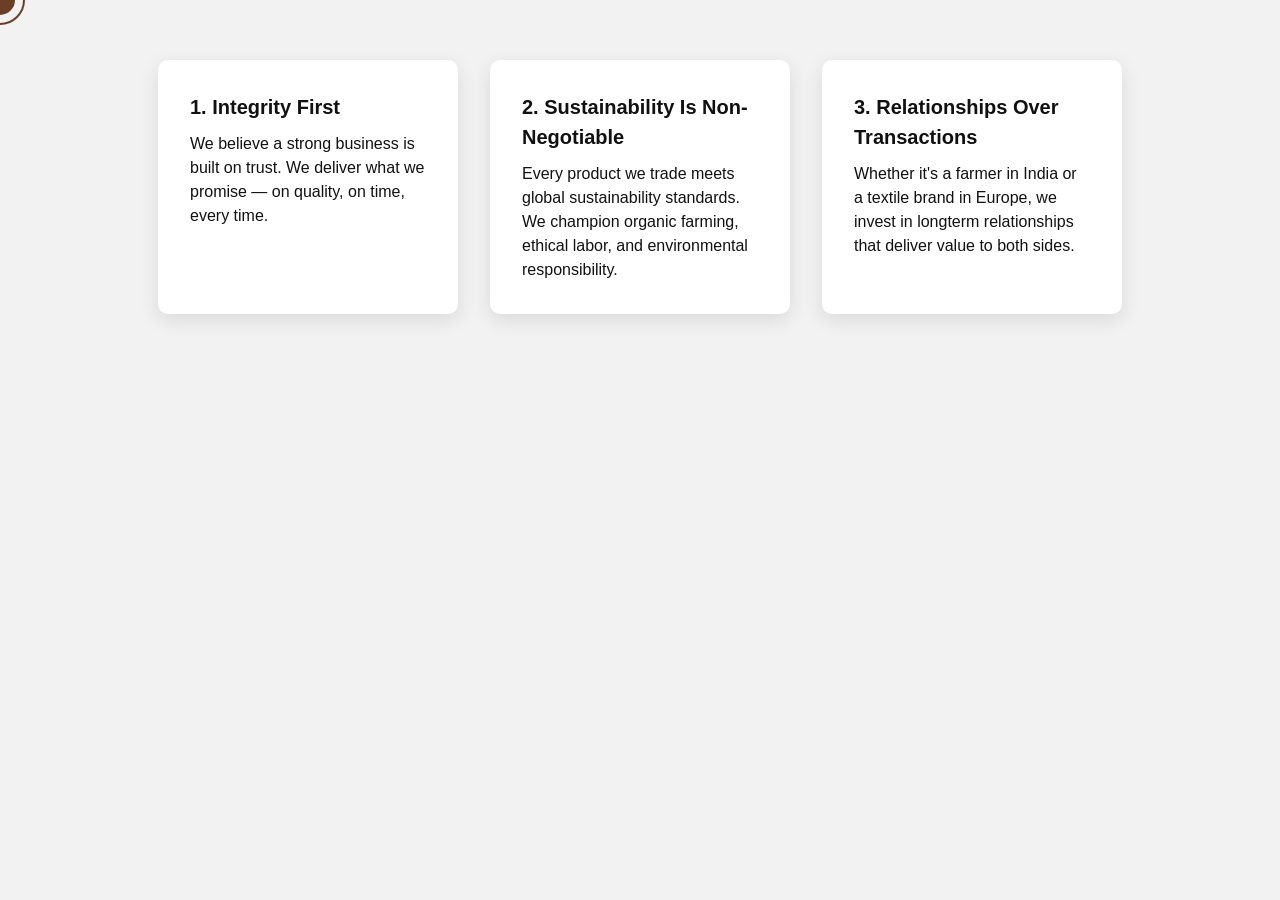
<file: test.html>
<!DOCTYPE html>
<html lang="en">
<head>
  <meta charset="UTF-8" />
  <meta name="viewport" content="width=device-width, initial-scale=1.0"/>
  <title>Text Highlight Under Cursor</title>
  <script src="https://cdnjs.cloudflare.com/ajax/libs/gsap/3.12.2/gsap.min.js"></script>
  <style>
    * {
      margin: 0;
      padding: 0;
      box-sizing: border-box;
    }

    body {
      font-family: Arial, sans-serif;
      background-color: #f2f2f2;
      padding: 60px;
      cursor: none;
    }

    .card-container {
      display: flex;
      flex-wrap: wrap;
      gap: 2rem;
      justify-content: center;
    }

    .card {
      background: white;
      padding: 2rem;
      width: 300px;
      border-radius: 10px;
      box-shadow: 0 6px 20px rgba(0, 0, 0, 0.1);
      color: #111;
      font-size: 16px;
      line-height: 1.5;
      position: relative;
    }

    .card h2 {
      margin-bottom: 10px;
      font-size: 20px;
    }

    /* Custom Cursor */
    .cursor {
      position: fixed;
      top: 0;
      left: 0;
      pointer-events: none;
      z-index: 9999;
      width: 50px;
      height: 50px;
      border-radius: 50%;
      border: 2px solid #6b3e26;
      transform: translate(-50%, -50%);
      display: flex;
      align-items: center;
      justify-content: center;
    }

    .cursor-inner {
      width: 30px;
      height: 30px;
      background-color: #6b3e26;
      border-radius: 50%;
      mix-blend-mode: difference;
    }
  </style>
</head>
<body>

  <div class="cursor">
    <div class="cursor-inner"></div>
  </div>

  <div class="card-container">
    <div class="card">
      <h2>1. Integrity First</h2>
      <p>We believe a strong business is built on trust. We deliver what we promise — on quality, on time, every time.</p>
    </div>
    <div class="card">
      <h2>2. Sustainability Is Non-Negotiable</h2>
      <p>Every product we trade meets global sustainability standards. We champion organic farming, ethical labor, and environmental responsibility.</p>
    </div>
    <div class="card">
      <h2>3. Relationships Over Transactions</h2>
      <p>Whether it's a farmer in India or a textile brand in Europe, we invest in longterm relationships that deliver value to both sides.</p>
    </div>
  </div>

  <script>
    const cursor = document.querySelector('.cursor');

    document.addEventListener('mousemove', e => {
      gsap.to(cursor, {
        x: e.clientX,
        y: e.clientY,
        duration: 0.1,
        ease: 'power2.out'
      });
    });
  </script>

</body>
</html>
</file>
